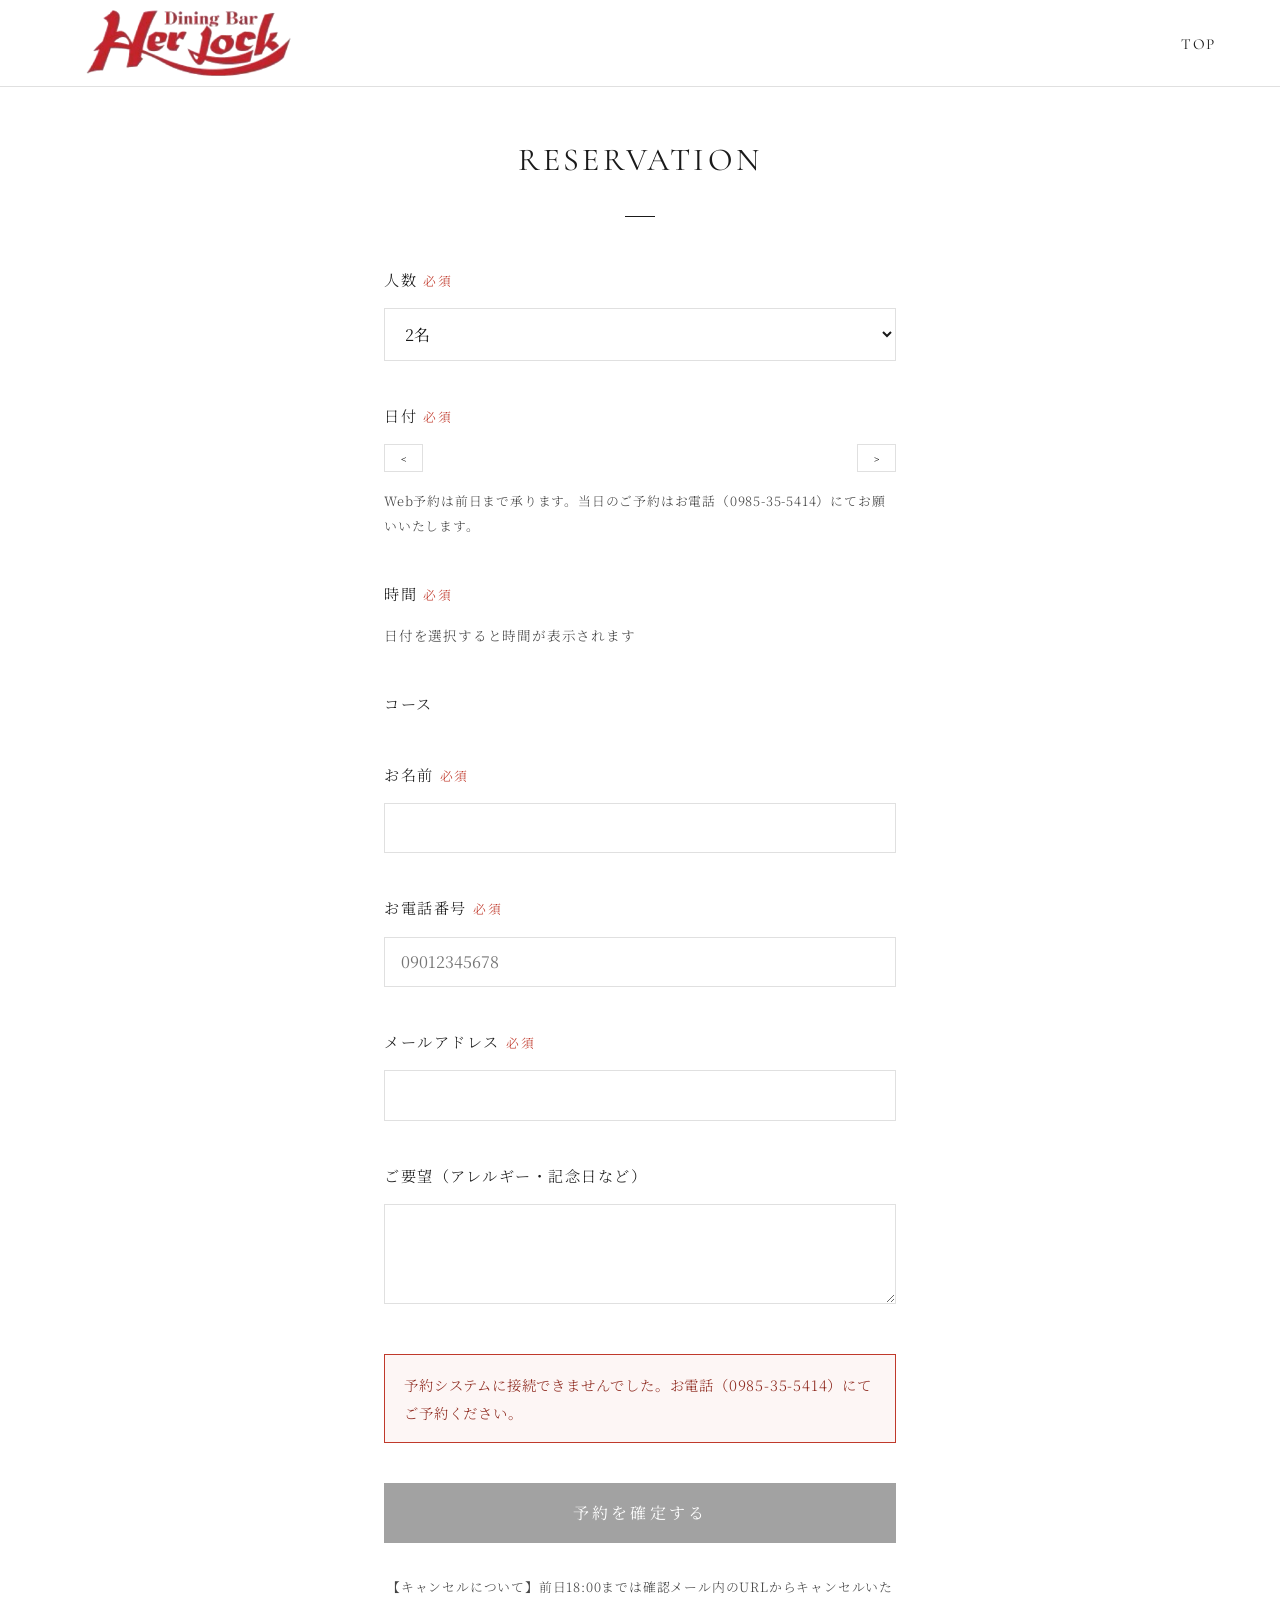
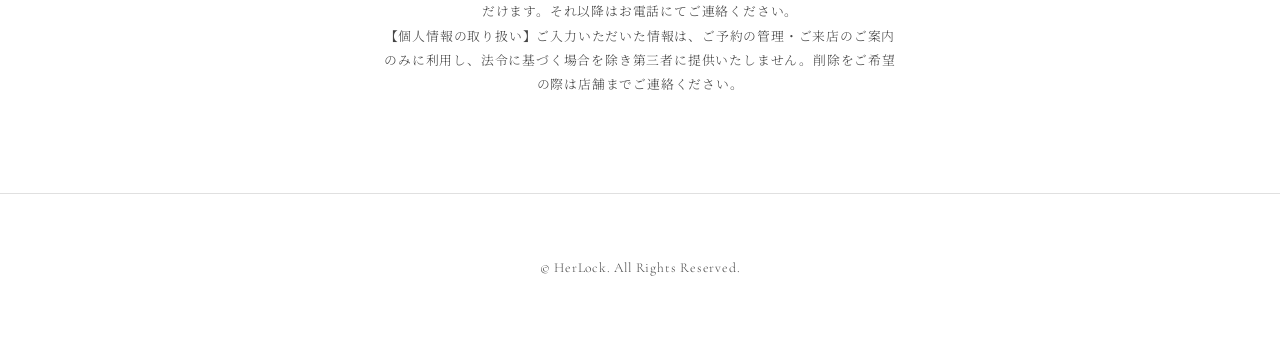
<file: reserve.html>
<!DOCTYPE html>
<html lang="ja">
<head>
    <meta charset="UTF-8">
    <meta name="viewport" content="width=device-width, initial-scale=1.0">
    <title>ご予約 | Dining bar HerLock</title>
    <meta name="description" content="Dining bar HerLockのオンライン予約ページ。24時間ご予約を受け付けています。">
    <meta name="robots" content="noindex">
    <link rel="icon" href="images/logo.png" type="image/png">
    <link rel="preconnect" href="https://fonts.googleapis.com">
    <link rel="preconnect" href="https://fonts.gstatic.com" crossorigin>
    <link href="https://fonts.googleapis.com/css2?family=Cormorant+Garamond:wght@300;400;600&family=Noto+Serif+JP:wght@200;300;400&family=Inter:wght@300;400&display=swap" rel="stylesheet">
    <link rel="stylesheet" href="style.css?v=20260711-1">
    <script src="https://challenges.cloudflare.com/turnstile/v0/api.js" async defer></script>
    <style>
        .reserve-page { max-width: 640px; margin: 0 auto; padding: 8rem 5% 6rem; }
        .reserve-page h2.section-title { margin-bottom: 3rem; }
        .step { margin-bottom: 2.5rem; }
        .step-label { font-family: var(--font-ja); font-size: 0.95rem; letter-spacing: 0.1em; margin-bottom: 0.8rem; display: block; }
        .step-label .req { color: #C0392B; font-size: 0.8rem; margin-left: 0.4rem; }
        .form-input, .form-select, .form-textarea {
            width: 100%; padding: 0.8rem 1rem; border: 1px solid var(--color-border);
            font-family: var(--font-ja); font-size: 1rem; background: #fff; color: var(--color-text);
            border-radius: 0;
        }
        .form-textarea { min-height: 100px; resize: vertical; }
        .cal-head { display: flex; justify-content: space-between; align-items: center; margin-bottom: 0.8rem; }
        .cal-nav { border: 1px solid var(--color-border); background: #fff; padding: 0.3rem 1rem; cursor: pointer; font-family: var(--font-en); }
        .cal-nav:disabled { opacity: 0.3; cursor: default; }
        .cal-title { font-family: var(--font-en); letter-spacing: 0.1em; }
        .cal-grid { display: grid; grid-template-columns: repeat(7, 1fr); gap: 4px; }
        .cal-grid .dow { text-align: center; font-size: 0.75rem; color: var(--color-text-light); padding: 0.3rem 0; }
        .cal-day {
            aspect-ratio: 1; border: 1px solid var(--color-border); background: #fff;
            font-family: var(--font-en); font-size: 0.9rem; cursor: pointer; position: relative;
        }
        .cal-day:disabled { color: #ccc; background: #fafafa; cursor: default; }
        .cal-day.selected { background: var(--color-text); color: #fff; }
        .cal-day .mark { display: block; font-size: 0.6rem; }
        .slot-grid { display: grid; grid-template-columns: repeat(4, 1fr); gap: 6px; }
        .slot-btn { padding: 0.7rem 0; border: 1px solid var(--color-border); background: #fff; font-family: var(--font-en); font-size: 0.9rem; cursor: pointer; }
        .slot-btn:disabled { color: #ccc; background: #fafafa; cursor: default; text-decoration: line-through; }
        .slot-btn.selected { background: var(--color-text); color: #fff; }
        .course-option { border: 1px solid var(--color-border); padding: 1rem; margin-bottom: 0.6rem; display: block; cursor: pointer; }
        .course-option input { margin-right: 0.6rem; }
        .course-option .price { float: right; font-family: var(--font-en); }
        .course-note { font-size: 0.8rem; color: var(--color-text-light); margin: 0.2rem 0 0 1.6rem; }
        .drink-addon { border: 1px dashed var(--color-border); padding: 0.9rem 1rem; margin-top: 0.6rem; display: none; }
        .notice-box { border: 1px solid #C0392B; color: #8e2a1f; background: #fdf6f5; padding: 1rem 1.2rem; font-size: 0.85rem; line-height: 1.9; margin: 1rem 0; display: none; }
        .policy-note { font-size: 0.8rem; color: var(--color-text-light); line-height: 1.9; margin-top: 2rem; text-align: center; }
        .submit-btn { width: 100%; padding: 1.1rem; margin-top: 1.5rem; background: var(--color-text); color: #fff; border: 1px solid var(--color-text); font-family: var(--font-ja); letter-spacing: 0.2em; font-size: 1rem; cursor: pointer; }
        .submit-btn:disabled { opacity: 0.4; cursor: default; }
        .msg { padding: 1rem 1.2rem; margin: 1rem 0; font-size: 0.9rem; line-height: 1.9; display: none; }
        .msg.error { border: 1px solid #C0392B; color: #8e2a1f; background: #fdf6f5; }
        .msg.success { border: 1px solid var(--color-text); background: #fafafa; }
        .done-box { text-align: center; padding: 3rem 0; display: none; }
        .hidden { display: none !important; }
        .turnstile-wrap { margin-top: 1rem; }
    </style>
</head>
<body>
    <header class="header" id="header">
        <div class="header-inner">
            <div class="logo"><a href="/" style="display: block; width: 100%; height: 100%;"><img src="images/header_logo.webp?v=20260615-2" alt="Dining Bar HerLock" width="1280" height="435"></a></div>
            <nav class="nav">
                <ul class="nav-list">
                    <li><a href="/">TOP</a></li>
                </ul>
            </nav>
        </div>
    </header>

    <main>
        <div class="reserve-page">
            <h1 class="section-title">RESERVATION</h1>

            <!-- キャンセル画面（?cancel=トークン付きでアクセスした場合のみ表示） -->
            <div id="cancelView" class="hidden">
                <p id="cancelInfo" style="line-height: 2.2;"></p>
                <div id="cancelMsg" class="msg"></div>
                <button id="cancelBtn" class="submit-btn">この予約をキャンセルする</button>
            </div>

            <!-- 予約フォーム -->
            <form id="reserveForm">
                <div class="step">
                    <label class="step-label" for="party">人数<span class="req">必須</span></label>
                    <select id="party" class="form-select" required>
                        <option value="">人数を選択</option>
                    </select>
                    <div id="groupNotice" class="notice-box">
                        団体でのご予約は<strong>仮受付</strong>となり、内容確認のお電話を店舗より差し上げます。<br>
                        ※コース料理の場合は、ご来店の1週間前〜2日前の間に5名以上の人数変更がある場合、キャンセル料が発生する可能性があります。人数の変更は都度ご連絡ください。
                    </div>
                </div>

                <div class="step">
                    <span class="step-label">日付<span class="req">必須</span></span>
                    <div class="cal-head">
                        <button type="button" class="cal-nav" id="calPrev">&lt;</button>
                        <span class="cal-title" id="calTitle"></span>
                        <button type="button" class="cal-nav" id="calNext">&gt;</button>
                    </div>
                    <div class="cal-grid" id="calGrid"></div>
                    <p class="course-note" style="margin-left:0;">Web予約は前日まで承ります。当日のご予約はお電話（0985-35-5414）にてお願いいたします。</p>
                </div>

                <div class="step">
                    <span class="step-label">時間<span class="req">必須</span></span>
                    <div class="slot-grid" id="slotGrid"><p style="grid-column: 1/-1; font-size: 0.85rem; color: var(--color-text-light);">日付を選択すると時間が表示されます</p></div>
                </div>

                <div class="step">
                    <span class="step-label">コース</span>
                    <div id="courseList"></div>
                    <div class="drink-addon" id="drinkAddon">
                        <label><input type="checkbox" id="drinkCheck"><span id="drinkLabel"></span></label>
                    </div>
                </div>

                <div class="step">
                    <label class="step-label" for="name">お名前<span class="req">必須</span></label>
                    <input type="text" id="name" class="form-input" maxlength="50" autocomplete="name" required>
                </div>
                <div class="step">
                    <label class="step-label" for="phone">お電話番号<span class="req">必須</span></label>
                    <input type="tel" id="phone" class="form-input" placeholder="09012345678" autocomplete="tel" required>
                </div>
                <div class="step">
                    <label class="step-label" for="email">メールアドレス<span class="req">必須</span></label>
                    <input type="email" id="email" class="form-input" maxlength="100" autocomplete="email" required>
                </div>
                <div class="step">
                    <label class="step-label" for="notes">ご要望（アレルギー・記念日など）</label>
                    <textarea id="notes" class="form-textarea" maxlength="500"></textarea>
                </div>

                <div class="turnstile-wrap">
                    <div class="cf-turnstile" data-sitekey="0x4AAAAAADwRucy3g1hq9Vm0" data-callback="onTurnstileOk"></div>
                </div>

                <div id="formMsg" class="msg"></div>
                <button type="submit" id="submitBtn" class="submit-btn" disabled>予約を確定する</button>

                <p class="policy-note">
                    【キャンセルについて】前日18:00までは確認メール内のURLからキャンセルいただけます。それ以降はお電話にてご連絡ください。<br>
                    【個人情報の取り扱い】ご入力いただいた情報は、ご予約の管理・ご来店のご案内のみに利用し、法令に基づく場合を除き第三者に提供いたしません。削除をご希望の際は店舗までご連絡ください。
                </p>
            </form>

            <div class="done-box" id="doneBox">
                <p id="doneText" style="line-height: 2.4;"></p>
                <a href="/" class="btn btn-line" style="margin-top: 2rem;">トップへ戻る</a>
            </div>
        </div>
    </main>

    <footer class="footer">
        <div class="container text-center">
            <p class="copyright">&copy; HerLock. All Rights Reserved.</p>
        </div>
    </footer>

    <script>
    (function () {
        'use strict';
        // ================= 設定（セットアップ手順書に従って書き換える） =================
        var FUNCTIONS_BASE = 'https://nxqnyhfdbiyuxahutkvf.supabase.co/functions/v1';
        // ==========================================================================

        var state = {
            meta: null, party: 2, date: null, slot: null,
            courseId: null, course: null, drinkOption: 'none',
            calYear: 0, calMonth: 0, turnstileToken: null, calendarCache: {}
        };

        function $(id) { return document.getElementById(id); }
        function api(path) { return FUNCTIONS_BASE + path; }
        function minLabel(min) {
            var h = Math.floor(min / 60), m = ('0' + (min % 60)).slice(-2);
            return h >= 24 ? h + ':' + m + '（翌' + (h - 24) + ':' + m + '）' : h + ':' + m;
        }
        function showMsg(el, text, isError) {
            el.textContent = text;
            el.className = 'msg ' + (isError ? 'error' : 'success');
            el.style.display = 'block';
        }

        window.onTurnstileOk = function (token) {
            state.turnstileToken = token;
            $('submitBtn').disabled = false;
        };

        // ---------- キャンセル画面 ----------
        var cancelToken = new URLSearchParams(location.search).get('cancel');
        if (cancelToken) {
            $('reserveForm').classList.add('hidden');
            $('cancelView').classList.remove('hidden');
            fetch(api('/cancel-reservation?token=' + encodeURIComponent(cancelToken)))
                .then(function (r) { return r.json(); })
                .then(function (d) {
                    if (d.error) { $('cancelInfo').textContent = d.error; $('cancelBtn').classList.add('hidden'); return; }
                    var r = d.reservation;
                    $('cancelInfo').innerHTML = 'ご予約内容<br>' + r.date_label + ' ' + r.time_label + ' ' + r.party_size + '名様（' + r.name + ' 様）';
                    if (r.status === 'cancelled') { $('cancelInfo').innerHTML += '<br><br>この予約はキャンセル済みです。'; $('cancelBtn').classList.add('hidden'); }
                    else if (!r.cancellable) { $('cancelInfo').innerHTML += '<br><br>Webでのキャンセル期限（前日18:00）を過ぎています。お電話（0985-35-5414）にてご連絡ください。'; $('cancelBtn').classList.add('hidden'); }
                })
                .catch(function () { $('cancelInfo').textContent = '予約情報の取得に失敗しました。'; $('cancelBtn').classList.add('hidden'); });

            $('cancelBtn').addEventListener('click', function () {
                if (!window.confirm('この予約をキャンセルします。よろしいですか？')) return;
                $('cancelBtn').disabled = true;
                fetch(api('/cancel-reservation'), {
                    method: 'POST', headers: { 'Content-Type': 'application/json' },
                    body: JSON.stringify({ token: cancelToken })
                }).then(function (r) { return r.json(); }).then(function (d) {
                    if (d.ok) { showMsg($('cancelMsg'), d.message, false); $('cancelBtn').classList.add('hidden'); }
                    else { showMsg($('cancelMsg'), d.error || 'エラーが発生しました。', true); $('cancelBtn').disabled = false; }
                }).catch(function () { showMsg($('cancelMsg'), '通信エラーが発生しました。', true); $('cancelBtn').disabled = false; });
            });
            return; // 予約フォームの初期化は行わない
        }

        // ---------- 人数 ----------
        (function initParty() {
            var sel = $('party');
            sel.textContent = '';
            for (var i = 1; i <= 50; i++) {
                var op = document.createElement('option');
                op.value = String(i); op.textContent = i + '名';
                if (i === 2) op.selected = true;
                sel.appendChild(op);
            }
            sel.addEventListener('change', function () {
                state.party = Number(sel.value);
                var threshold = state.meta ? state.meta.settings.group_threshold : 9;
                $('groupNotice').style.display = state.party >= threshold ? 'block' : 'none';
                if (state.date) loadSlots();
            });
        })();

        // ---------- カレンダー ----------
        function pad(n) { return ('0' + n).slice(-2); }
        function drawCalendar() {
            var y = state.calYear, m = state.calMonth;
            $('calTitle').textContent = y + '.' + pad(m + 1);
            var grid = $('calGrid');
            grid.innerHTML = '';
            ['日', '月', '火', '水', '木', '金', '土'].forEach(function (d) {
                var el = document.createElement('span'); el.className = 'dow'; el.textContent = d; grid.appendChild(el);
            });
            var first = new Date(y, m, 1).getDay();
            var days = new Date(y, m + 1, 0).getDate();
            for (var b = 0; b < first; b++) grid.appendChild(document.createElement('span'));
            var monthKey = y + '-' + pad(m + 1);
            var open = state.calendarCache[monthKey] || {};
            for (var d = 1; d <= days; d++) {
                var dateStr = monthKey + '-' + pad(d);
                var btn = document.createElement('button');
                btn.type = 'button'; btn.className = 'cal-day'; btn.dataset.date = dateStr;
                btn.innerHTML = d + '<span class="mark">' + (open[dateStr] ? '○' : '×') + '</span>';
                btn.disabled = !open[dateStr];
                if (state.date === dateStr) btn.classList.add('selected');
                btn.addEventListener('click', function () {
                    state.date = this.dataset.date; state.slot = null;
                    drawCalendar(); loadSlots();
                });
                grid.appendChild(btn);
            }
        }
        function loadCalendar() {
            var y = state.calYear, m = state.calMonth;
            var monthKey = y + '-' + pad(m + 1);
            if (state.calendarCache[monthKey]) { drawCalendar(); return; }
            var from = monthKey + '-01';
            var to = monthKey + '-' + pad(new Date(y, m + 1, 0).getDate());
            fetch(api('/get-availability?mode=calendar&from=' + from + '&to=' + to))
                .then(function (r) { return r.json(); })
                .then(function (d) {
                    var map = {};
                    (d.days || []).forEach(function (day) { map[day.date] = day.is_open; });
                    state.calendarCache[monthKey] = map;
                    drawCalendar();
                })
                .catch(function () { showMsg($('formMsg'), 'カレンダーの取得に失敗しました。時間をおいてお試しください。', true); });
        }
        $('calPrev').addEventListener('click', function () {
            var now = new Date();
            if (state.calYear === now.getFullYear() && state.calMonth === now.getMonth()) return;
            state.calMonth--; if (state.calMonth < 0) { state.calMonth = 11; state.calYear--; }
            loadCalendar();
        });
        $('calNext').addEventListener('click', function () {
            state.calMonth++; if (state.calMonth > 11) { state.calMonth = 0; state.calYear++; }
            loadCalendar();
        });

        // ---------- 時間スロット ----------
        function loadSlots() {
            var grid = $('slotGrid');
            grid.innerHTML = '<p style="grid-column: 1/-1; font-size: 0.85rem;">読み込み中…</p>';
            fetch(api('/get-availability?mode=slots&date=' + state.date + '&party=' + state.party))
                .then(function (r) { return r.json(); })
                .then(function (d) {
                    grid.innerHTML = '';
                    var slots = d.slots || [];
                    if (slots.length === 0) {
                        grid.innerHTML = '<p style="grid-column: 1/-1; font-size: 0.85rem;">この日はご予約いただけません。</p>';
                        return;
                    }
                    slots.forEach(function (s) {
                        var btn = document.createElement('button');
                        btn.type = 'button'; btn.className = 'slot-btn';
                        btn.textContent = minLabel(s.start_min);
                        btn.disabled = !s.available;
                        if (state.slot === s.start_min) btn.classList.add('selected');
                        btn.addEventListener('click', function () {
                            state.slot = s.start_min;
                            grid.querySelectorAll('.slot-btn').forEach(function (b) { b.classList.remove('selected'); });
                            btn.classList.add('selected');
                        });
                        grid.appendChild(btn);
                    });
                })
                .catch(function () { grid.innerHTML = '<p style="grid-column: 1/-1; font-size: 0.85rem;">時間の取得に失敗しました。</p>'; });
        }

        // ---------- コース ----------
        function drawCourses() {
            var list = $('courseList');
            list.innerHTML = '';
            var options = [{ id: '', name: '席のみ（コースなし）', price: null }].concat(state.meta.courses);
            options.forEach(function (c) {
                var label = document.createElement('label');
                label.className = 'course-option';
                var priceHtml = c.price !== null ? '<span class="price">' + c.price.toLocaleString() + '円</span>' : '';
                var note = c.id === '' ? '' :
                    (c.includes_nomihodai ? '<p class="course-note">飲み放題込み</p>' :
                        (c.allow_nomihodai_addon ? '<p class="course-note">飲み放題別（+1,500円で追加可）</p>' : ''));
                label.innerHTML = '<input type="radio" name="course" value="' + c.id + '"' + (c.id === '' ? ' checked' : '') + '>' + c.name + priceHtml + note;
                list.appendChild(label);
            });
            list.addEventListener('change', updateDrinkAddon);
            updateDrinkAddon();
        }
        function updateDrinkAddon() {
            var selected = document.querySelector('input[name="course"]:checked');
            var id = selected ? selected.value : '';
            state.courseId = id === '' ? null : id;
            state.course = state.meta.courses.find(function (c) { return c.id === id; }) || null;
            var addon = $('drinkAddon'), check = $('drinkCheck');
            check.checked = false;
            if (!state.course) {
                $('drinkLabel').textContent = '単品飲み放題プランを付ける（+3,500円/人）';
                addon.style.display = 'block';
            } else if (state.course.allow_nomihodai_addon) {
                $('drinkLabel').textContent = '飲み放題を追加する（+1,500円/人）';
                addon.style.display = 'block';
            } else {
                addon.style.display = 'none';
            }
            syncDrinkOption();
        }
        function syncDrinkOption() {
            if (state.course && state.course.includes_nomihodai) state.drinkOption = 'included';
            else if (state.course && $('drinkCheck').checked) state.drinkOption = 'add_1500';
            else if (!state.course && $('drinkCheck').checked) state.drinkOption = 'standalone_3500';
            else state.drinkOption = 'none';
        }
        $('drinkCheck').addEventListener('change', syncDrinkOption);

        // ---------- 送信 ----------
        $('reserveForm').addEventListener('submit', function (e) {
            e.preventDefault();
            var msg = $('formMsg');
            msg.style.display = 'none';
            if (!state.date) { showMsg(msg, '日付を選択してください。', true); return; }
            if (state.slot === null) { showMsg(msg, '時間を選択してください。', true); return; }
            if (!state.turnstileToken) { showMsg(msg, '認証の完了をお待ちください。', true); return; }
            syncDrinkOption();

            var btn = $('submitBtn');
            btn.disabled = true; btn.textContent = '送信中…';
            fetch(api('/create-reservation'), {
                method: 'POST',
                headers: { 'Content-Type': 'application/json' },
                body: JSON.stringify({
                    date: state.date,
                    start_min: state.slot,
                    party_size: state.party,
                    course_id: state.courseId,
                    drink_option: state.drinkOption,
                    name: $('name').value,
                    phone: $('phone').value,
                    email: $('email').value,
                    notes: $('notes').value,
                    turnstile_token: state.turnstileToken
                })
            }).then(function (r) { return r.json(); }).then(function (d) {
                if (d.ok) {
                    $('reserveForm').classList.add('hidden');
                    $('doneBox').style.display = 'block';
                    $('doneText').textContent = d.message;
                } else {
                    showMsg(msg, d.error || 'エラーが発生しました。', true);
                    btn.disabled = false; btn.textContent = '予約を確定する';
                    if (window.turnstile) { window.turnstile.reset(); state.turnstileToken = null; }
                }
            }).catch(function () {
                showMsg(msg, '通信エラーが発生しました。時間をおいてお試しください。', true);
                btn.disabled = false; btn.textContent = '予約を確定する';
            });
        });

        // ---------- 初期化 ----------
        var now = new Date();
        state.calYear = now.getFullYear();
        state.calMonth = now.getMonth();
        fetch(api('/get-availability?mode=meta'))
            .then(function (r) { return r.json(); })
            .then(function (d) { state.meta = d; drawCourses(); loadCalendar(); })
            .catch(function () { showMsg($('formMsg'), '予約システムに接続できませんでした。お電話（0985-35-5414）にてご予約ください。', true); });
    })();
    </script>
</body>
</html>
</file>
<file: style.css>
:root {
    --color-bg: #ffffff;
    --color-text: #1a1a1a;
    --color-text-light: #444444; /* 視認性向上のため少し濃いグレーに */
    --color-border: #e0e0e0;
    
    --font-en: 'Cormorant Garamond', 'Inter', serif;
    --font-ja: 'Noto Serif JP', serif;
}

* {
    margin: 0;
    padding: 0;
    box-sizing: border-box;
}

body {
    font-family: var(--font-ja);
    background-color: var(--color-bg);
    color: var(--color-text);
    line-height: 2;
    letter-spacing: 0.05em;
    font-weight: 300;
    line-break: strict;
    word-break: normal;
    overflow-wrap: break-word;
}

h1, h2, h3, h4, .nav-list a, .btn {
    font-family: var(--font-en);
    font-weight: 400;
    letter-spacing: 0.1em;
}

p, li {
    text-wrap: pretty;
}

h1, h2, h3, h4,
.section-title,
.nav-list a,
.news-date,
.news-accordion summary span,
.text-link,
.btn,
.btn-line,
.shop-name,
.rb-sub,
.rb-main {
    word-break: keep-all;
    overflow-wrap: normal;
}

.phrase {
    display: inline-block;
    white-space: nowrap;
}

a {
    text-decoration: none;
    color: inherit;
    transition: color 0.3s ease, opacity 0.3s ease;
}

a:hover {
    opacity: 0.6;
}

img {
    max-width: 100%;
    height: auto;
    display: block;
}

.container {
    max-width: 900px; /* 余白を大きくとるため少し狭めに */
    margin: 0 auto;
    padding: 0 5%;
}

.text-center {
    text-align: center;
}

/* Header */
.header {
    position: fixed;
    top: 0;
    left: 0;
    width: 100%;
    background-color: rgba(255, 255, 255, 0.95);
    z-index: 100;
    border-bottom: 1px solid var(--color-border);
}

.header-inner {
    display: flex;
    justify-content: space-between;
    align-items: center;
    padding: 0.5rem 5%;
}

.logo {
    display: block;
    position: relative;
    width: 250px; /* 横長のロゴデザインに合わせて横幅を広くとる */
    height: 70px; 
    overflow: hidden;
    line-height: 0;
}

.logo img {
    position: absolute;
    top: 50%;
    left: 50%;
    transform: translate(-50%, -50%);
    width: auto;
    height: 100%;
    max-width: 100%;
}

.nav-list {
    display: flex;
    list-style: none;
    gap: 2rem;
}

.nav-list a {
    font-size: 0.95rem;
    color: var(--color-text);
}

/* Hero */
.hero {
    padding-top: 100px; /* ヘッダーの高さ分下げる */
    margin-bottom: 80px;
}

.hero-image {
    max-width: 1200px;
    margin: 0 auto;
    padding: 0 5%;
}

.hero-image img {
    width: 100%;
    height: 70vh;
    object-fit: cover;
}

.hero-copy {
    text-align: center;
    padding: 3rem 5% 0;
    color: var(--color-text);
}

.hero-copy p {
    font-family: var(--font-ja);
    font-size: 1.4rem;
    line-height: 1.8;
    letter-spacing: 0.1em;
    font-weight: 400;
    margin: 0;
}

/* Sections */
.section {
    padding: 80px 0;
}

.section-title {
    font-size: 2rem;
    text-align: center;
    margin-bottom: 3rem;
    position: relative;
    text-wrap: balance;
}

.section-title::after {
    content: '';
    display: block;
    width: 30px;
    height: 1px;
    background-color: var(--color-text);
    margin: 1.5rem auto 0;
}

/* About */
.about-wrapper {
    display: flex;
    gap: 4rem;
    align-items: center;
}

.about-image {
    flex: 1;
}

.about-image img {
    width: 100%;
    border-radius: 8px;
    box-shadow: 0 4px 15px rgba(0, 0, 0, 0.05);
    object-fit: cover;
}

.about-content {
    flex: 1;
    text-align: left;
    font-size: 1.05rem;
    color: var(--color-text-light);
}

/* News */
.news-list {
    list-style: none;
    max-width: 600px;
    margin: 0 auto;
}

.news-list li {
    display: flex;
    border-bottom: 1px solid var(--color-border);
    padding: 1.5rem 0;
    font-size: 1rem;
}

.news-date {
    width: 120px;
    font-family: var(--font-en);
    color: var(--color-text-light);
}

/* News Accordion */
.news-accordion {
    flex: 1;
}

.news-accordion summary {
    cursor: pointer;
    list-style: none;
    display: flex;
    justify-content: space-between;
    align-items: center;
    gap: 1rem;
    transition: opacity 0.3s ease;
}

.news-accordion summary:hover {
    opacity: 0.6;
}

.news-accordion summary::-webkit-details-marker {
    display: none;
}

.toggle-icon {
    font-size: 1.2rem;
    font-weight: 300;
    transition: transform 0.3s ease;
}

.news-accordion[open] .toggle-icon {
    transform: rotate(45deg);
}

.news-content {
    margin-top: 1rem;
    padding: 1rem;
    background-color: rgba(0, 0, 0, 0.02);
    border-radius: 4px;
    font-size: 0.95rem;
    color: var(--color-text-light);
    line-height: 1.8;
}

.text-link {
    display: inline-block;
    margin-top: 0.5rem;
    color: var(--color-text);
    border-bottom: 1px solid currentColor;
    line-height: 1.5;
}

/* Dinner */
.menu-list {
    display: flex;
    flex-direction: column;
    gap: 4rem;
}

.menu-item {
    display: flex;
    gap: 3rem;
    align-items: center;
}

.menu-item:nth-child(even) {
    flex-direction: row-reverse;
}

.menu-image {
    flex: 1;
}

.menu-image img {
    width: 100%;
    aspect-ratio: 4/3;
    object-fit: cover;
}

.menu-text {
    flex: 1;
    text-align: left;
}

.menu-text h3 {
    font-size: 1.2rem;
    margin-bottom: 1rem;
}

.menu-text p {
    font-size: 0.95rem;
    color: var(--color-text-light);
}

/* Gallery */
.gallery-grid {
    display: grid;
    grid-template-columns: repeat(auto-fit, minmax(250px, 1fr));
    gap: 1.5rem;
}

.gallery-grid img {
    width: 100%;
    height: 250px;
    object-fit: cover;
    border-radius: 8px;
    box-shadow: 0 4px 15px rgba(0, 0, 0, 0.05);
    transition: transform 0.4s ease, box-shadow 0.4s ease;
    cursor: zoom-in;
}

.gallery-grid img:hover {
    transform: translateY(-5px);
    box-shadow: 0 8px 25px rgba(0, 0, 0, 0.1);
}

/* Wedding Page */
.wedding-hero {
    position: relative;
    padding-top: 86px;
    margin-bottom: 80px;
    overflow: hidden;
}

.wedding-hero__image {
    position: relative;
    height: min(72vh, 720px);
    min-height: 480px;
}

.wedding-hero__image::after {
    content: '';
    position: absolute;
    inset: 0;
    background: linear-gradient(90deg, rgba(0, 0, 0, 0.58), rgba(0, 0, 0, 0.18) 58%, rgba(0, 0, 0, 0.08));
}

.wedding-hero__image img {
    width: 100%;
    height: 100%;
    object-fit: cover;
    object-position: center 45%;
}

.wedding-hero__copy {
    position: absolute;
    left: 50%;
    bottom: clamp(2.5rem, 8vw, 5.5rem);
    transform: translateX(-50%);
    width: 100%;
    color: #ffffff;
    text-align: left;
    text-shadow: 0 2px 18px rgba(0, 0, 0, 0.35);
}

.wedding-hero__copy.fade-in-up {
    transform: translate(-50%, 20px);
}

.wedding-hero__copy.fade-in-up.visible {
    transform: translate(-50%, 0);
}

.wedding-kicker {
    font-family: var(--font-en);
    font-size: 1rem;
    letter-spacing: 0.18em;
    margin-bottom: 0.75rem;
}

.wedding-hero__copy h1 {
    font-family: var(--font-ja);
    font-size: clamp(1.9rem, 4vw, 3.1rem);
    line-height: 1.45;
    letter-spacing: 0.08em;
    margin-bottom: 1rem;
}

.wedding-hero__copy p {
    max-width: 720px;
    font-size: 1.05rem;
    line-height: 2;
}

.wedding-lead {
    max-width: 720px;
    margin: 0 auto 3rem;
    text-align: center;
    color: var(--color-text-light);
    font-size: 1rem;
}

.wedding-plan-grid {
    display: grid;
    grid-template-columns: repeat(2, minmax(0, 1fr));
    gap: 1.5rem;
    align-items: start;
    margin-bottom: 3rem;
}

.wedding-plan {
    border: 1px solid var(--color-border);
    border-radius: 8px;
    padding: 2rem;
    background: rgba(0, 0, 0, 0.015);
}

.wedding-plan--accent {
    border-color: rgba(212, 175, 55, 0.45);
    background: rgba(212, 175, 55, 0.05);
}

.wedding-plan__label {
    display: inline-block;
    margin-bottom: 0.8rem;
    padding: 0.15rem 0.65rem;
    border: 1px solid currentColor;
    border-radius: 999px;
    color: var(--color-text-light);
    font-size: 0.8rem;
    line-height: 1.6;
}

.wedding-plan h2 {
    font-family: var(--font-ja);
    font-size: 1.22rem;
    line-height: 1.7;
    letter-spacing: 0.04em;
    margin-bottom: 0.75rem;
}

.wedding-plan__sub,
.wedding-plan__note {
    color: var(--color-text-light);
    font-size: 0.9rem;
}

.wedding-plan__price {
    margin: 0.8rem 0 1.4rem;
    color: #C0392B;
    font-size: 1.8rem;
    line-height: 1.5;
    font-weight: 400;
}

.wedding-plan__price span {
    font-size: 0.95rem;
}

.wedding-plan__block {
    margin-top: 1.5rem;
    padding-top: 1.2rem;
    border-top: 1px dashed var(--color-border);
}

.wedding-plan__block h3,
.wedding-common h3 {
    font-family: var(--font-ja);
    font-size: 0.98rem;
    letter-spacing: 0.04em;
    margin-bottom: 0.7rem;
}

.wedding-plan__block ul {
    list-style: none;
    padding-left: 0;
    color: var(--color-text-light);
    font-size: 0.9rem;
    line-height: 1.9;
}

.wedding-plan__block li {
    position: relative;
    padding-left: 1rem;
}

.wedding-plan__block li::before {
    content: '・';
    position: absolute;
    left: 0;
}

.wedding-common {
    margin: 0 auto 4rem;
    padding: 2rem 0;
    border-top: 1px solid var(--color-border);
    border-bottom: 1px solid var(--color-border);
}

.wedding-common > h2 {
    font-family: var(--font-ja);
    font-size: 1.25rem;
    text-align: center;
    margin-bottom: 1.6rem;
}

.wedding-common__grid {
    display: grid;
    grid-template-columns: repeat(3, minmax(0, 1fr));
    gap: 1.5rem;
}

.wedding-common__grid p {
    color: var(--color-text-light);
    font-size: 0.9rem;
    line-height: 1.9;
}

.wedding-gallery-section {
    margin-bottom: 3rem;
}

.wedding-gallery img {
    height: 290px;
}

.wedding-note-box {
    max-width: 720px;
    margin: 0 auto 2rem;
    padding: 1.2rem 1.4rem;
    border: 1px solid rgba(192, 57, 43, 0.18);
    border-radius: 8px;
    background: rgba(192, 57, 43, 0.04);
    color: var(--color-text-light);
    text-align: center;
    font-size: 0.9rem;
}

.wedding-link-box {
    margin: 0 0 2rem;
    padding: 1.4rem;
    border: 1px solid rgba(212, 175, 55, 0.28);
    border-radius: 8px;
    background: rgba(212, 175, 55, 0.05);
    text-align: center;
    font-size: 0.9rem;
    color: var(--color-text-light);
}

.wedding-link-box strong {
    color: var(--color-text);
    font-weight: 400;
}

.wedding-actions {
    display: flex;
    justify-content: center;
    gap: 1rem;
    flex-wrap: wrap;
}

/* Party Page */
.party-hero {
    position: relative;
    padding-top: 86px;
    margin-bottom: 80px;
    overflow: hidden;
}

.party-hero__image {
    position: relative;
    height: min(70vh, 680px);
    min-height: 460px;
}

.party-hero__image::after {
    content: '';
    position: absolute;
    inset: 0;
    background: linear-gradient(90deg, rgba(0, 0, 0, 0.6), rgba(0, 0, 0, 0.2) 58%, rgba(0, 0, 0, 0.08));
}

.party-hero__image img {
    width: 100%;
    height: 100%;
    object-fit: cover;
    object-position: center;
}

.party-hero__copy {
    position: absolute;
    left: 50%;
    bottom: clamp(2.5rem, 8vw, 5rem);
    transform: translateX(-50%);
    width: 100%;
    color: #ffffff;
    text-align: left;
    text-shadow: 0 2px 18px rgba(0, 0, 0, 0.35);
}

.party-hero__copy.fade-in-up {
    transform: translate(-50%, 20px);
}

.party-hero__copy.fade-in-up.visible {
    transform: translate(-50%, 0);
}

.party-kicker {
    font-family: var(--font-en);
    font-size: 1rem;
    letter-spacing: 0.18em;
    margin-bottom: 0.75rem;
}

.party-hero__copy h1 {
    font-family: var(--font-ja);
    font-size: clamp(2rem, 4vw, 3.1rem);
    line-height: 1.45;
    letter-spacing: 0.08em;
    margin-bottom: 1rem;
}

.party-hero__copy p,
.party-lead {
    font-size: 1rem;
    line-height: 2;
}

.party-lead {
    max-width: 720px;
    margin: 0 auto 3rem;
    text-align: center;
    color: var(--color-text-light);
}

.party-gallery {
    margin-bottom: 4rem;
}

.party-gallery img {
    height: 290px;
}

.party-section {
    margin-bottom: 4rem;
}

.party-section-title {
    font-family: var(--font-ja);
    font-size: 1.35rem;
    text-align: center;
    margin-bottom: 1.8rem;
    padding-bottom: 1rem;
    border-bottom: 1px solid var(--color-border);
}

.party-card-grid,
.party-plan-grid {
    display: grid;
    grid-template-columns: repeat(2, minmax(0, 1fr));
    gap: 1.5rem;
}

.party-card,
.party-plan {
    border: 1px solid var(--color-border);
    border-radius: 8px;
    padding: 1.7rem;
    background: rgba(0, 0, 0, 0.015);
}

.party-card__label,
.party-plan__label,
.party-feature__label {
    display: inline-block;
    margin-bottom: 0.7rem;
    padding: 0.12rem 0.65rem;
    border: 1px solid currentColor;
    border-radius: 999px;
    color: var(--color-text-light);
    font-size: 0.78rem;
    line-height: 1.6;
}

.party-card h3,
.party-plan h3,
.party-afterparty h3 {
    font-family: var(--font-ja);
    font-size: 1.12rem;
    letter-spacing: 0.04em;
    margin-bottom: 0.8rem;
}

.party-card p,
.party-plan__summary,
.party-plan__note,
.party-feature p,
.party-feature li,
.party-afterparty li,
.party-course-list p,
.party-course-list li {
    color: var(--color-text-light);
    font-size: 0.9rem;
    line-height: 1.9;
}

/* 飲み放題の込み/別タグ */
.nomi-tag {
    display: inline-block;
    font-size: 0.72rem;
    line-height: 1.6;
    padding: 0 0.55em;
    margin-left: 0.5em;
    border-radius: 3px;
    vertical-align: 0.1em;
    letter-spacing: 0.05em;
    white-space: nowrap;
}
.nomi-included {
    border: 1px solid #C29B27;
    color: #C29B27;
    font-weight: 500;
}
.nomi-addon {
    border: 1px solid #c9c9c9;
    color: #8a8a8a;
}

.party-plan {
    display: flex;
    flex-direction: column;
    gap: 1rem;
}

.party-plan--gold {
    border-color: rgba(212, 175, 55, 0.45);
    background: rgba(212, 175, 55, 0.05);
}

.party-plan__price,
.party-feature__price {
    color: #C0392B;
    font-size: 1.7rem;
    line-height: 1.4;
    font-weight: 400;
}

.party-plan__price span {
    font-size: 0.95rem;
}

.party-plan__block,
.party-benefits {
    padding-top: 1rem;
    border-top: 1px dashed var(--color-border);
}

.party-plan__block h4,
.party-benefits h4,
.party-course-list h3 {
    font-family: var(--font-ja);
    font-size: 0.98rem;
    letter-spacing: 0.04em;
    margin-bottom: 0.6rem;
}

.party-plan__block ul,
.party-benefits ul,
.party-feature ul,
.party-afterparty ul,
.party-course-list ul {
    list-style: none;
    padding-left: 0;
}

.party-plan__block li,
.party-benefits li,
.party-feature li,
.party-afterparty li,
.party-course-list li {
    position: relative;
    padding-left: 1rem;
}

.party-plan__block li::before,
.party-benefits li::before,
.party-feature li::before,
.party-afterparty li::before,
.party-course-list li::before {
    content: '・';
    position: absolute;
    left: 0;
}

.party-plan .btn-line {
    align-self: center;
    margin-top: auto;
}

.party-course-list {
    margin-top: 1.5rem;
    padding: 1.5rem;
    border: 1px solid var(--color-border);
    border-radius: 8px;
    background: rgba(0, 0, 0, 0.015);
}

.party-course-list ul {
    display: grid;
    grid-template-columns: repeat(2, minmax(0, 1fr));
    gap: 0.4rem 1.5rem;
    margin-bottom: 1rem;
}

.party-feature,
.party-afterparty {
    display: grid;
    grid-template-columns: minmax(220px, 0.8fr) minmax(0, 1.2fr);
    gap: 1.5rem;
    align-items: start;
    padding: 1.7rem;
    border: 1px solid var(--color-border);
    border-radius: 8px;
    background: rgba(0, 0, 0, 0.015);
}

.party-afterparty {
    grid-template-columns: minmax(0, 1.15fr) minmax(260px, 0.85fr);
    margin-bottom: 1.5rem;
}

.party-afterparty__content {
    display: flex;
    flex-direction: column;
    gap: 1rem;
}

.party-buffet-gallery {
    grid-template-columns: 1fr;
    gap: 1rem;
}

.party-buffet-gallery img {
    height: 220px;
}

.party-actions {
    display: flex;
    justify-content: center;
    gap: 1rem;
    flex-wrap: wrap;
}

/* Flair Page */
.flair-hero {
    position: relative;
    padding-top: 86px;
    margin-bottom: 80px;
    overflow: hidden;
}

.flair-hero__image {
    position: relative;
    height: min(70vh, 680px);
    min-height: 460px;
    background: #171414;
}

.flair-hero__image::after {
    content: '';
    position: absolute;
    inset: 0;
    background: linear-gradient(90deg, rgba(0, 0, 0, 0.68), rgba(0, 0, 0, 0.24) 58%, rgba(0, 0, 0, 0.12));
}

.flair-hero__image img {
    width: 100%;
    height: 100%;
    object-fit: cover;
    object-position: center 42%;
}

.flair-hero__copy {
    position: absolute;
    left: 50%;
    bottom: clamp(2.5rem, 8vw, 5rem);
    transform: translateX(-50%);
    width: 100%;
    color: #ffffff;
    text-align: left;
    text-shadow: 0 2px 18px rgba(0, 0, 0, 0.4);
}

.flair-hero__copy.fade-in-up {
    transform: translate(-50%, 20px);
}

.flair-hero__copy.fade-in-up.visible {
    transform: translate(-50%, 0);
}

.flair-kicker {
    font-family: var(--font-en);
    font-size: 1rem;
    letter-spacing: 0.16em;
    margin-bottom: 0.75rem;
}

.flair-hero__copy h1 {
    font-family: var(--font-ja);
    font-size: clamp(2rem, 4vw, 3rem);
    line-height: 1.45;
    letter-spacing: 0.08em;
    margin-bottom: 1rem;
}

.flair-hero__copy p,
.flair-lead {
    font-size: 1rem;
    line-height: 2;
}

.flair-lead {
    max-width: 720px;
    margin: 0 auto 3rem;
    text-align: center;
    color: var(--color-text-light);
}

.flair-section {
    margin-bottom: 4rem;
}

.flair-section-title {
    font-family: var(--font-ja);
    font-size: 1.35rem;
    text-align: center;
    margin-bottom: 1.8rem;
    padding-bottom: 1rem;
    border-bottom: 1px solid var(--color-border);
}

.flair-plan-grid {
    display: grid;
    grid-template-columns: repeat(3, minmax(0, 1fr));
    gap: 1.5rem;
}

.flair-plan {
    display: flex;
    flex-direction: column;
    gap: 1rem;
    border: 1px solid var(--color-border);
    border-radius: 8px;
    padding: 1.7rem;
    background: rgba(0, 0, 0, 0.015);
}

.flair-plan--accent {
    border-color: rgba(212, 175, 55, 0.45);
    background: rgba(212, 175, 55, 0.05);
}

.flair-plan__label {
    align-self: flex-start;
    padding: 0.12rem 0.65rem;
    border: 1px solid currentColor;
    border-radius: 999px;
    color: var(--color-text-light);
    font-size: 0.78rem;
    line-height: 1.6;
}

.flair-plan h3,
.flair-scene-grid h3 {
    font-family: var(--font-ja);
    font-size: 1.08rem;
    letter-spacing: 0.04em;
}

.flair-plan__price {
    color: #C0392B;
    font-size: 1.55rem;
    line-height: 1.4;
    font-weight: 400;
}

.flair-plan__price span {
    display: block;
    color: var(--color-text-light);
    font-size: 0.85rem;
}

.flair-plan p,
.flair-plan li,
.flair-scene-grid p,
.flair-flow p,
.flair-note,
.flair-cta p {
    color: var(--color-text-light);
    font-size: 0.9rem;
    line-height: 1.9;
}

.flair-plan ul {
    list-style: none;
    padding-left: 0;
    margin-top: auto;
    border-top: 1px dashed var(--color-border);
    padding-top: 1rem;
}

.flair-plan li {
    position: relative;
    padding-left: 1rem;
}

.flair-plan li::before {
    content: '・';
    position: absolute;
    left: 0;
}

.flair-scene-grid {
    display: grid;
    grid-template-columns: repeat(3, minmax(0, 1fr));
    gap: 1.5rem;
    padding: 2rem 0;
    border-top: 1px solid var(--color-border);
    border-bottom: 1px solid var(--color-border);
}

.flair-flow {
    display: grid;
    grid-template-columns: repeat(3, minmax(0, 1fr));
    gap: 1.5rem;
    list-style: none;
    padding-left: 0;
}

.flair-flow li {
    display: grid;
    grid-template-columns: auto 1fr;
    gap: 0.9rem;
    align-items: start;
    border: 1px solid var(--color-border);
    border-radius: 8px;
    padding: 1.3rem;
    background: rgba(0, 0, 0, 0.015);
}

.flair-flow span {
    display: inline-flex;
    align-items: center;
    justify-content: center;
    width: 2rem;
    height: 2rem;
    border: 1px solid currentColor;
    border-radius: 50%;
    font-family: var(--font-en);
    line-height: 1;
}

.flair-note {
    margin-top: 1rem;
    text-align: center;
}

.flair-gallery {
    margin-bottom: 1rem;
}

.flair-gallery img {
    height: 290px;
}

.flair-gallery img:nth-child(2),
.flair-gallery img:nth-child(6) {
    object-position: center 28%;
}

.flair-gallery img:nth-child(4),
.flair-gallery img:nth-child(5) {
    object-position: center 44%;
}

.flair-cta {
    max-width: 760px;
    margin: 0 auto;
    padding: 1.5rem;
    border: 1px solid rgba(192, 57, 43, 0.18);
    border-radius: 8px;
    background: rgba(192, 57, 43, 0.04);
    text-align: center;
}

.flair-actions {
    display: flex;
    justify-content: center;
    gap: 1rem;
    flex-wrap: wrap;
    margin-top: 1.2rem;
}

.lightbox-open {
    overflow: hidden;
}

.gallery-lightbox {
    position: fixed;
    inset: 0;
    z-index: 2000;
    display: flex;
    align-items: center;
    justify-content: center;
    padding: 4rem 5%;
    background: rgba(20, 18, 18, 0.9);
    opacity: 0;
    visibility: hidden;
    transition: opacity 0.25s ease, visibility 0.25s ease;
}

.gallery-lightbox.is-open {
    opacity: 1;
    visibility: visible;
}

.gallery-lightbox__figure {
    max-width: min(100%, 1100px);
    margin: 0;
    text-align: center;
}

.gallery-lightbox__image {
    display: block;
    width: auto;
    max-width: 100%;
    max-height: 78vh;
    margin: 0 auto;
    border-radius: 8px;
    box-shadow: 0 18px 50px rgba(0, 0, 0, 0.35);
    object-fit: contain;
}

.gallery-lightbox__close,
.gallery-lightbox__nav {
    position: absolute;
    border: 1px solid rgba(255, 255, 255, 0.35);
    background: rgba(255, 255, 255, 0.08);
    color: #ffffff;
    cursor: pointer;
    transition: background-color 0.2s ease, transform 0.2s ease;
}

.gallery-lightbox__close:hover,
.gallery-lightbox__nav:hover {
    background: rgba(255, 255, 255, 0.18);
}

.gallery-lightbox__close {
    top: 1.25rem;
    right: 1.25rem;
    width: 44px;
    height: 44px;
    border-radius: 50%;
    font-size: 1.8rem;
    line-height: 1;
}

.gallery-lightbox__nav {
    top: 50%;
    width: 48px;
    height: 64px;
    transform: translateY(-50%);
    border-radius: 4px;
    font-size: 2rem;
    line-height: 1;
}

.gallery-lightbox__nav:active {
    transform: translateY(-50%) scale(0.96);
}

.gallery-lightbox__nav--prev {
    left: 1.25rem;
}

.gallery-lightbox__nav--next {
    right: 1.25rem;
}

/* Reservation */
.reservation-text {
    margin-bottom: 2rem;
    font-size: 1rem;
    color: var(--color-text-light);
}

.reservation-buttons {
    display: flex;
    justify-content: center;
    gap: 2rem;
    margin-bottom: 3rem;
}

.reservation-info {
    font-size: 1rem;
    color: var(--color-text-light);
    line-height: 1.8;
}

.reservation-notice {
    font-size: 0.9rem;
    color: #666; /* コントラストを上げるため濃く */
    margin-bottom: 1.5rem;
}

.instagram-link {
    display: inline-flex;
    align-items: center;
    justify-content: center;
    gap: 0.5rem;
    font-size: 0.95rem;
    color: var(--color-text);
    text-decoration: none;
    border-bottom: 1px solid var(--color-text);
    padding-bottom: 2px;
    transition: color 0.3s ease, border-color 0.3s ease;
}

.instagram-link:hover {
    color: var(--color-accent);
    border-color: var(--color-accent);
}

.instagram-link svg {
    width: 14px;
    height: 14px;
    fill: currentColor;
}

.btn-line {
    display: inline-block;
    padding: 1rem 3rem;
    border: 1px solid var(--color-text);
    font-size: 0.9rem;
    line-height: 1.5;
    text-align: center;
    transition: all 0.3s ease;
}

.btn-line:hover {
    background-color: var(--color-text);
    color: var(--color-bg);
}

.btn-girls {
    border-color: #C0392B;
    color: #C0392B;
}

.btn-girls:hover,
.btn-line.btn-girls:hover {
    background-color: #C0392B;
    color: #ffffff;
    border-color: #C0392B;
}

.btn-gold {
    border-color: #d4af37;
    color: #d4af37;
}

.btn-gold:hover,
.btn-line.btn-gold:hover {
    background-color: #d4af37;
    color: #ffffff;
    border-color: #d4af37;
}

/* Access */
.access-info {
    font-size: 1.05rem;
    color: var(--color-text-light);
    margin-bottom: 2.5rem;
}

.shop-name {
    font-family: var(--font-en);
    font-size: 1.4rem;
    color: var(--color-text);
    margin-bottom: 1rem;
}

.business-hours {
    margin-top: 1.5rem;
    line-height: 1.8;
}

.business-hours strong {
    color: var(--color-text);
    font-weight: 400;
}

.access-map iframe {
    border-radius: 8px;
    filter: grayscale(100%) opacity(80%); /* 全体のミニマルなトーンに合わせてモノクロ化 */
    transition: filter 0.3s ease;
}

.access-map iframe:hover {
    filter: grayscale(0%) opacity(100%); /* ホバー時はカラーに戻る */
}

/* Footer */
.footer {
    padding: 60px 0;
    border-top: 1px solid var(--color-border);
}

.footer-social {
    margin-bottom: 2rem;
}

.footer-social a {
    font-family: var(--font-en);
    font-size: 0.9rem;
    letter-spacing: 0.1em;
    border-bottom: 1px solid currentColor;
    padding-bottom: 2px;
}

.copyright {
    font-family: var(--font-en);
    font-size: 0.85rem;
    color: var(--color-text-light);
}

/* Animations */
.fade-in { opacity: 0; transition: opacity 1.5s ease; }
.fade-in.visible { opacity: 1; }

.fade-in-up { opacity: 0; transform: translateY(20px); transition: opacity 1.2s ease, transform 1.2s ease; }
.fade-in-up.visible { opacity: 1; transform: translateY(0); }

/* Hamburger Button */
.hamburger {
    display: none;
    background: none;
    border: none;
    cursor: pointer;
    width: 30px;
    height: 20px;
    position: relative;
    z-index: 200;
}

.hamburger span {
    position: absolute;
    width: 100%;
    height: 1px;
    background-color: var(--color-text);
    transition: all 0.3s ease;
    left: 0;
}

.hamburger span:nth-child(1) { top: 0; }
.hamburger span:nth-child(2) { top: 50%; transform: translateY(-50%); }
.hamburger span:nth-child(3) { bottom: 0; }

.hamburger.active span:nth-child(1) {
    top: 50%;
    transform: translateY(-50%) rotate(45deg);
}
.hamburger.active span:nth-child(2) {
    opacity: 0;
}
.hamburger.active span:nth-child(3) {
    bottom: 50%;
    transform: translateY(50%) rotate(-45deg);
}

/* Floating Reserve Bar (Mobile) */
.reserve-bar {
    position: fixed;
    bottom: 0;
    left: 0;
    right: 0;
    z-index: 1000;
    display: none;
    grid-template-columns: repeat(4, minmax(0, 1fr));
    gap: 6px;
    padding: 8px 8px calc(8px + env(safe-area-inset-bottom));
    background: rgba(26, 26, 26, 0.96);
    backdrop-filter: blur(8px);
    -webkit-backdrop-filter: blur(8px);
    border-top: 1px solid rgba(255, 255, 255, 0.1);
}

.rb-btn {
    display: flex;
    flex-direction: column;
    align-items: center;
    justify-content: center;
    min-width: 0;
    min-height: 64px;
    padding: 8px 4px;
    text-decoration: none;
    border-radius: 4px;
    text-align: center;
    transition: opacity 0.2s ease, transform 0.2s ease;
}

.rb-btn:active {
    opacity: 0.7;
    transform: scale(0.98);
}

.rb-sub {
    font-size: 0.6rem;
    letter-spacing: 0.05em;
    line-height: 1.2;
    opacity: 0.9;
    margin-bottom: 6px;
    white-space: nowrap;
}

.rb-main {
    font-size: clamp(0.68rem, 2.9vw, 0.78rem);
    font-weight: 500;
    letter-spacing: 0.02em;
    line-height: 1.25;
    white-space: nowrap;
}

.rb-hp  { background: #C0392B; color: #ffffff; border: 1px solid #C0392B; }
.rb-tb  { background: #C29B27; color: #ffffff; border: 1px solid #C29B27; }
.rb-web { background: #C29B27; color: #ffffff; border: 1px solid #C29B27; }
.rb-tel { background: rgba(255,255,255,0.1); color: #ffffff; border: 1px solid rgba(255,255,255,0.2); }
.rb-map { background: rgba(255,255,255,0.1); color: #ffffff; border: 1px solid rgba(255,255,255,0.2); }

/* Responsive Utilities */
.sp-br { display: none; }
.pc-br { display: block; }

/* Responsive */
@media (max-width: 768px) {
    body {
        padding-bottom: 80px; /* 追従バー用の余白 */
    }
    .reserve-bar {
        display: grid;
    }
    .pc-br { display: none; }
    .sp-br { display: block; }

    .hamburger {
        display: block;
    }
    
    .nav {
        position: fixed;
        top: 0;
        left: 0;
        width: 100%;
        height: 100vh;
        background-color: rgba(255, 255, 255, 0.98);
        display: flex;
        justify-content: center;
        align-items: center;
        opacity: 0;
        visibility: hidden;
        transition: all 0.4s ease;
        z-index: 150;
    }
    
    .nav.active {
        opacity: 1;
        visibility: visible;
    }
    
    .nav-list {
        flex-direction: column;
        gap: 3rem;
        text-align: center;
    }
    
    .nav-list a {
        font-size: 1.2rem;
    }

    .container {
        padding: 0 6%;
    }

    .section-title {
        font-size: 1.75rem;
    }

    .news-list li { flex-direction: column; gap: 0.5rem; }
    .about-wrapper { flex-direction: column; gap: 2rem; }
    .about-content { text-align: center; }
    .menu-item, .menu-item:nth-child(even) { flex-direction: column; }
    .gallery-grid { grid-template-columns: 1fr; }
    .wedding-hero {
        padding-top: 76px;
        margin-bottom: 56px;
    }
    .wedding-hero__image {
        height: 64vh;
        min-height: 520px;
    }
    .wedding-hero__image img {
        object-position: 34% center;
    }
    .wedding-hero__image::after {
        background: linear-gradient(180deg, rgba(255, 255, 255, 0.12), rgba(255, 255, 255, 0.78));
    }
    .wedding-hero__copy {
        bottom: 2rem;
        text-align: center;
        color: var(--color-text);
        text-shadow: 0 1px 14px rgba(255, 255, 255, 0.85);
    }
    .wedding-hero__copy h1 {
        font-size: 1.75rem;
        line-height: 1.55;
    }
    .wedding-hero__copy p {
        font-size: 0.95rem;
        line-height: 1.9;
    }
    .wedding-lead {
        text-align: left;
    }
    .wedding-plan-grid,
    .wedding-common__grid {
        grid-template-columns: 1fr;
    }
    .wedding-plan {
        padding: 1.5rem;
    }
    .wedding-plan h2 {
        font-size: 1.08rem;
    }
    .wedding-plan__price {
        font-size: 1.55rem;
    }
    .wedding-gallery img {
        height: 260px;
    }
    .party-hero {
        padding-top: 76px;
        margin-bottom: 56px;
    }
    .party-hero__image {
        height: 62vh;
        min-height: 500px;
    }
    .party-hero__image::after {
        background: linear-gradient(180deg, rgba(0, 0, 0, 0.12), rgba(0, 0, 0, 0.66));
    }
    .party-hero__copy {
        bottom: 2rem;
        text-align: center;
    }
    .party-hero__copy h1 {
        font-size: 1.8rem;
        line-height: 1.55;
    }
    .party-hero__copy p,
    .party-lead {
        font-size: 0.95rem;
        line-height: 1.9;
    }
    .party-lead {
        text-align: left;
    }
    .party-gallery img {
        height: 260px;
    }
    .party-card-grid,
    .party-plan-grid,
    .party-course-list ul,
    .party-feature,
    .party-afterparty {
        grid-template-columns: 1fr;
    }
    .party-card,
    .party-plan,
    .party-feature,
    .party-afterparty,
    .party-course-list {
        padding: 1.4rem;
    }
    .party-section-title {
        font-size: 1.18rem;
    }
    .party-plan__price,
    .party-feature__price {
        font-size: 1.5rem;
    }
    .party-buffet-gallery img {
        height: 210px;
    }
    .flair-hero {
        padding-top: 76px;
        margin-bottom: 56px;
    }
    .flair-hero__image {
        height: 62vh;
        min-height: 500px;
    }
    .flair-hero__image::after {
        background: linear-gradient(180deg, rgba(0, 0, 0, 0.16), rgba(0, 0, 0, 0.7));
    }
    .flair-hero__copy {
        bottom: 2rem;
        text-align: center;
    }
    .flair-hero__copy h1 {
        font-size: 1.75rem;
        line-height: 1.55;
    }
    .flair-hero__copy p,
    .flair-lead {
        font-size: 0.95rem;
        line-height: 1.9;
    }
    .flair-lead {
        text-align: left;
    }
    .flair-plan-grid,
    .flair-scene-grid,
    .flair-flow {
        grid-template-columns: 1fr;
    }
    .flair-plan,
    .flair-flow li,
    .flair-cta {
        padding: 1.4rem;
    }
    .flair-section-title {
        font-size: 1.18rem;
    }
    .flair-plan__price {
        font-size: 1.45rem;
    }
    .flair-gallery img {
        height: 260px;
    }
    .gallery-lightbox { padding: 3.5rem 1rem 6rem; }
    .gallery-lightbox__image { max-height: 70vh; }
    .gallery-lightbox__close {
        top: 0.75rem;
        right: 0.75rem;
        width: 40px;
        height: 40px;
    }
    .gallery-lightbox__nav {
        top: auto;
        bottom: calc(1rem + env(safe-area-inset-bottom));
        width: 44px;
        height: 44px;
        transform: none;
    }
    .gallery-lightbox__nav:active {
        transform: scale(0.96);
    }
    .gallery-lightbox__nav--prev { left: calc(50% - 54px); }
    .gallery-lightbox__nav--next { right: calc(50% - 54px); }
    .reservation-buttons { flex-direction: column; gap: 1rem; align-items: center; }
    .hero-image img { height: 50vh; }
    .hero-copy p { font-size: 1.2rem; }
    .btn-line {
        width: min(100%, 320px);
        padding: 0.95rem 1.2rem;
    }
}
</file>
